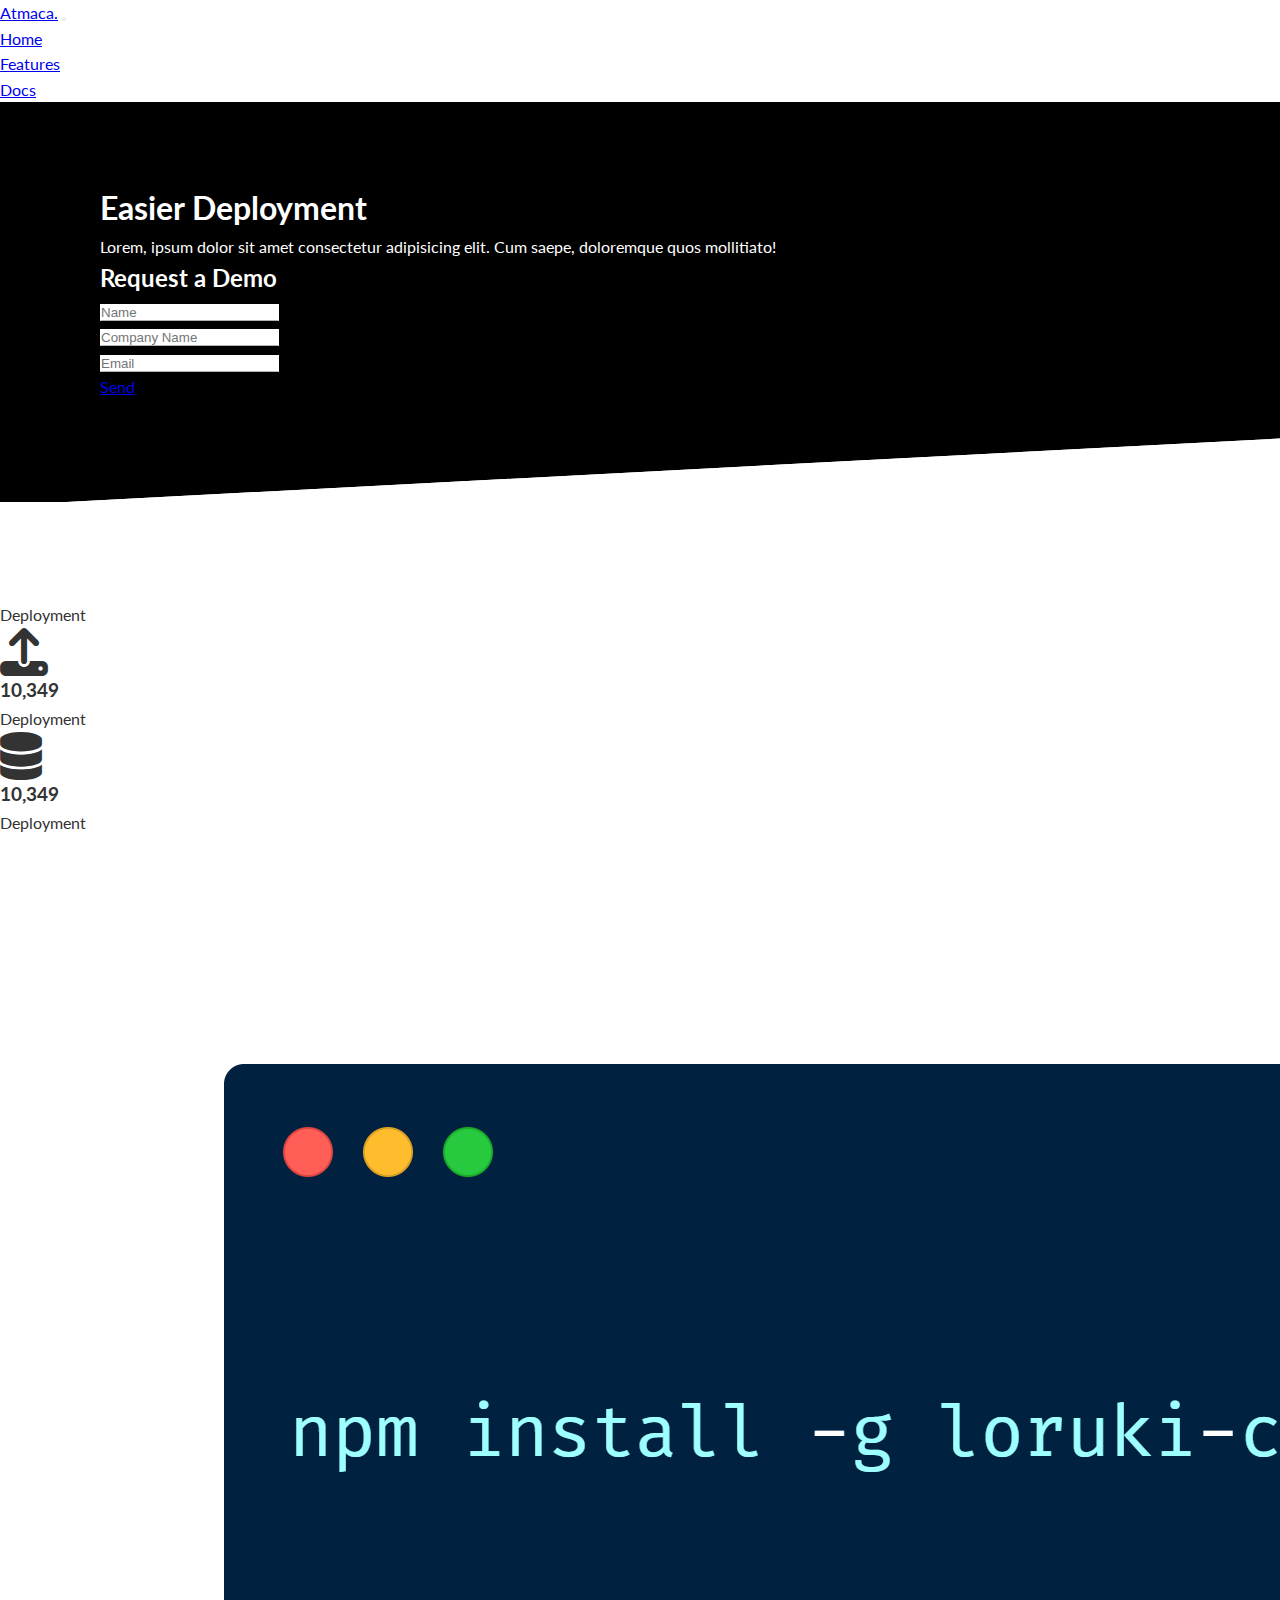
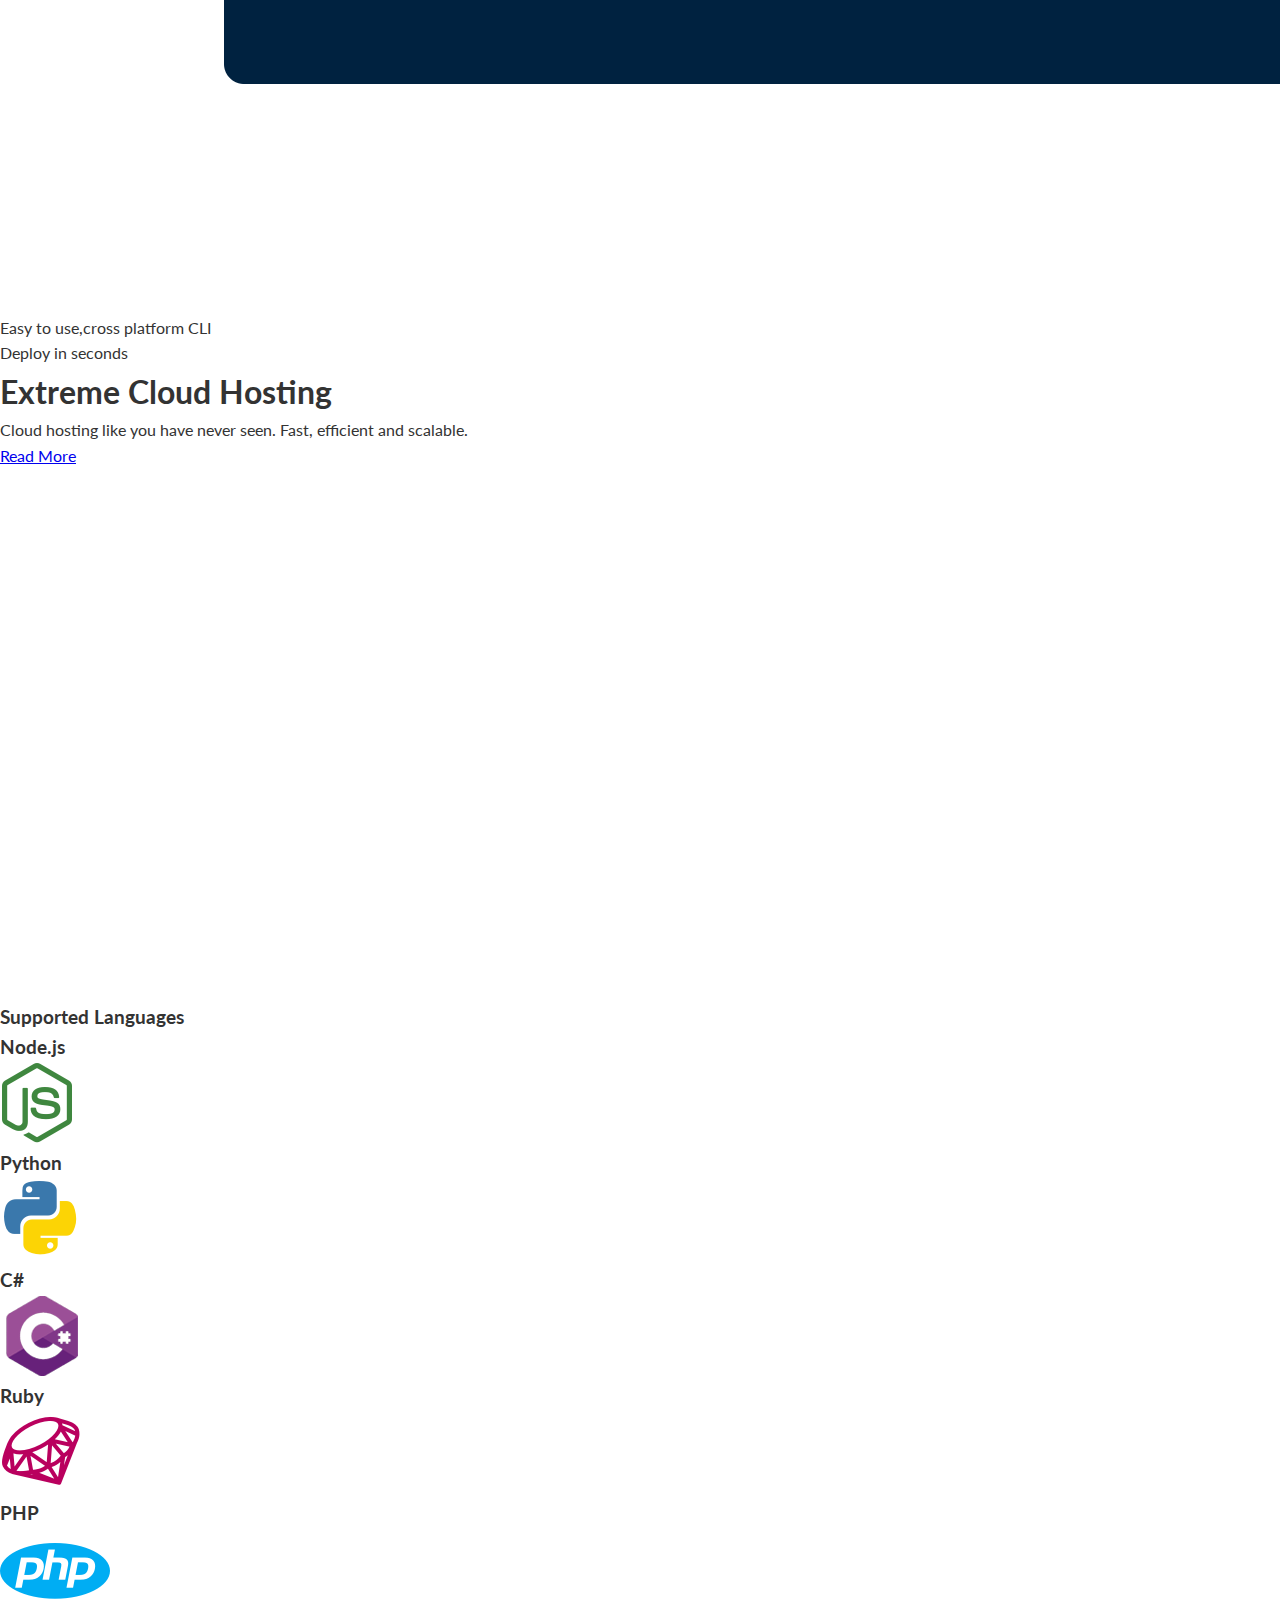
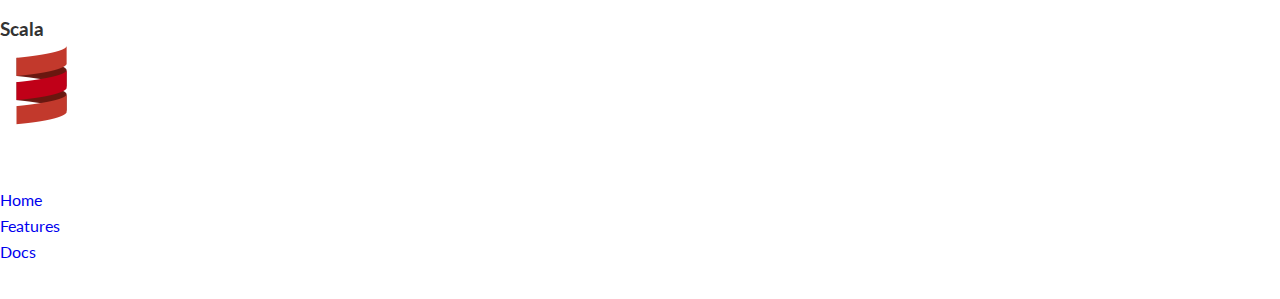
<file: index.html>
<!doctype html>
<html lang="en">

<head>
    <!-- Required meta tags -->
    <meta charset="utf-8">
    <meta name="viewport" content="width=device-width, initial-scale=1">

    <!-- Bootstrap CSS -->
    <link href="https://cdn.jsdelivr.net/npm/bootstrap@5.1.3/dist/css/bootstrap.min.css" rel="stylesheet"
        integrity="sha384-1BmE4kWBq78iYhFldvKuhfTAU6auU8tT94WrHftjDbrCEXSU1oBoqyl2QvZ6jIW3" crossorigin="anonymous">
    <link rel="stylesheet" href="style.css">
    <link rel="stylesheet" href="https://cdnjs.cloudflare.com/ajax/libs/font-awesome/6.1.2/css/all.min.css">
    <title>Atmaca Cloud | Doing with Bootstrap 5</title>
</head>

<body>

    <nav class="navbar navbar-expand-lg navbar-dark bg-dark">
        <div class="container ">
            <a class="navbar-brand fs-3" href="#">Atmaca.</a>
            <button class="navbar-toggler" type="button" data-bs-toggle="collapse" data-bs-target="#navbarNav"
                aria-controls="navbarNav" aria-expanded="false" aria-label="Toggle navigation">
                <span class="navbar-toggler-icon"></span>
            </button>
            <div class="collapse navbar-collapse justify-content-end" id="navbarNav">
                <ul class="navbar-nav">
                    <li class="nav-item">
                        <a class="nav-link active" aria-current="page" href="#">Home</a>
                    </li>
                    <li class="nav-item">
                        <a class="nav-link" href="#">Features</a>
                    </li>
                    <li class="nav-item">
                        <a class="nav-link" href="#">Docs</a>
                    </li>
                </ul>
            </div>
        </div>
    </nav>



    <section class="main">
        <div class="container">
            <div class="row">
                <div class="col-md-6 ">
                    <h1>Easier Deployment</h1>
                    <p>
                        Lorem, ipsum dolor sit amet consectetur adipisicing elit. Cum saepe, doloremque quos
                        mollitiato!
                    </p>
                </div>
                <div class="col-md-6 input border-0 ">
                    <div class="card" style="width: 22rem;">
                        <h2 class="p-2 my-3 text-dark">Request a Demo</h2>
                        <input type="text" class="p-1 m-2" placeholder="Name">
                        <input type="text" class="p-1 m-2" placeholder="Company Name">
                        <input type="text" class="p-1 m-2" placeholder="Email">
                        <div class="card-body">
                            <a href="#" class="btn btn-primary">Send</a>
                        </div>
                    </div>
                </div>
            </div>
        </div>
    </section>

    <section class="stats">
        <div class="container mt-5 p-5">
            <div class="row">
                <h5 class="text-center w-50 m-auto mb-5 mt-4">Welcome to the best platform for building
                    applications of all types with
                    modern
                    architecture and scaling</h5>

                <div class="row">
                    <div class="col-4 text-center"><i class="fas fa-server fa-3x"></i>
                        <h3>10,349</h3>
                        <p class="text-secondary">
                            Deployment
                        </p>
                    </div>
                    <div class="col-4 text-center"><i class="fas fa-upload fa-3x"></i>
                        <h3>10,349</h3>
                        <p class="text-secondary">
                            Deployment
                        </p>
                    </div>
                    <div class="col-4  text-center"><i class="fas fa-database fa-3x"></i>
                        <h3>10,349</h3>
                        <p class="text-secondary">
                            Deployment
                        </p>
                    </div>
                </div>
            </div>
            <div class="row mt-5">
                <div class="col-6">
                    <img src="images/cli.png" class="w-100">
                </div>
                <div class="col-6 mt-3">
                    <div class="col-8 m-3 shadow">
                        <div class="card">
                            <p class="text-center fw-bold">Easy to use,cross platform CLI</p>
                        </div>
                    </div>
                    <div class="col-8 m-3 shadow">
                        <div class="card">
                            <p class="text-center fw-bold">Deploy in seconds</p>
                        </div>
                    </div>
                </div>
            </div>
        </div>
    </section>


    <section class="hosting bg-primary text-light">
        <div class="container">
            <div class="row">
                <div class="col-6 text-center d-flex flex-column align-items-center justify-content-center">
                    <h1>Extreme Cloud Hosting</h1>
                    <p>Cloud hosting like you have never seen. Fast, efficient and scalable.</p>
                    <a href="#" class="btn btn-dark p-2 m-2">Read More</a>
                </div>
                <div class="col-6">
                    <img src="images/cloud.png" class="w-100">
                </div>
            </div>
        </div>
    </section>



    <section class="languages mt-5 mb-5">
        <div class="container">
            <div class="row">
                <h3 class="text-center fw-bold mb-4">Supported Languages</h3>
                <div class="col-2">
                    <div class="card text-center d-flex align-items-center p-4">
                        <h3 class="fw-bold">Node.js</h3>
                        <img src="images/logos/node.png" class="w-50 img-fluid">
                    </div>
                </div>
                <div class="col-2">
                    <div class="card text-center d-flex align-items-center p-4">
                        <h3 class="fw-bold">Python</h3>
                        <img src="images/logos/python.png" class="w-75 img-fluid">
                    </div>
                </div>
                <div class="col-2">
                    <div class="card text-center d-flex align-items-center p-4">
                        <h3 class="fw-bold">C#</h3>
                        <img src="images/logos/csharp.png" class="w-75 img-fluid">
                    </div>
                </div>
                <div class="col-2">
                    <div class="card text-center d-flex align-items-center p-4">
                        <h3 class="fw-bold">Ruby</h3>
                        <img src="images/logos/ruby.png" class="w-75 img-fluid">
                    </div>
                </div>
                <div class="col-2">
                    <div class="card text-center d-flex align-items-center p-4">
                        <h3 class="fw-bold">PHP</h3>
                        <img src="images/logos/php.png" class="w-100 img-fluid">
                    </div>
                </div>
                <div class="col-2">
                    <div class="card text-center d-flex align-items-center p-4">
                        <h3 class="fw-bold">Scala</h3>
                        <img src="images/logos/scala.png" class="w-75 img-fluid">
                    </div>
                </div>
            </div>
        </div>
    </section>


    <footer class="footer bg-dark p-5 d-flex align-items-center">
        <div class="container">
            <div class="row">
                <div class="col-4">
                    <h3>Atmaca</h3>
                    <p>Copyright &copy; 2022</p>
                </div>
                <div class="col-4">
                    <ul>
                        <li><a href="#">Home</a></li>
                        <li><a href="#">Features</a></li>
                        <li><a href="#">Docs</a></li>
                    </ul>
                </div>
                <div class="col-4">
                    <a href="#">
                        <i class="fab fa-github fa-2x"></i>
                    </a>
                    <a href="#">
                        <i class="fab fa-facebook fa-2x"></i>
                    </a>
                    <a href="#">
                        <i class="fab fa-instagram fa-2x"></i>
                    </a>
                    <a href="#">
                        <i class="fab fa-twitter fa-2x"></i>
                    </a>
                </div>

            </div>
        </div>
    </footer>

    <script src="https://cdn.jsdelivr.net/npm/bootstrap@5.1.3/dist/js/bootstrap.bundle.min.js"
        integrity="sha384-ka7Sk0Gln4gmtz2MlQnikT1wXgYsOg+OMhuP+IlRH9sENBO0LRn5q+8nbTov4+1p"
        crossorigin="anonymous"></script>


</body>

</html>
</file>
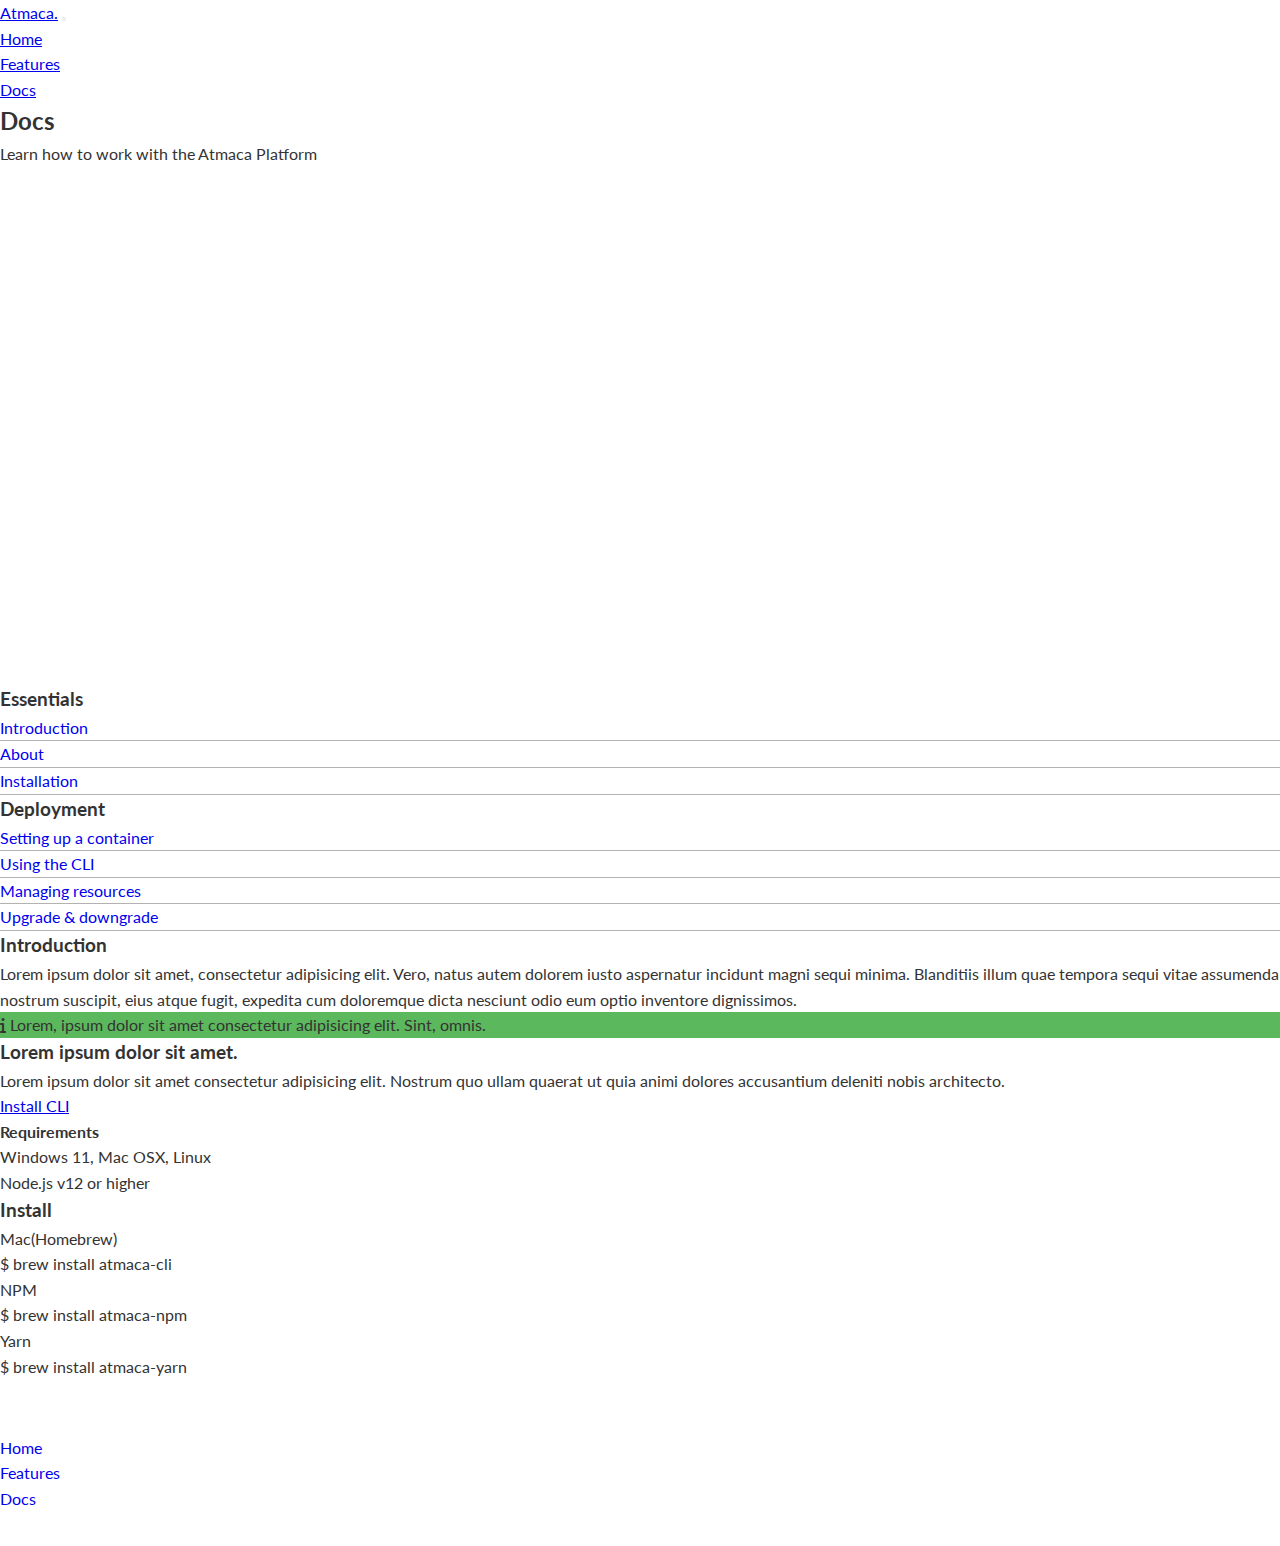
<file: docs.html>
<!doctype html>
<html lang="en">

<head>
    <!-- Required meta tags -->
    <meta charset="utf-8">
    <meta name="viewport" content="width=device-width, initial-scale=1">

    <!-- Bootstrap CSS -->
    <link href="https://cdn.jsdelivr.net/npm/bootstrap@5.1.3/dist/css/bootstrap.min.css" rel="stylesheet"
        integrity="sha384-1BmE4kWBq78iYhFldvKuhfTAU6auU8tT94WrHftjDbrCEXSU1oBoqyl2QvZ6jIW3" crossorigin="anonymous">
    <link rel="stylesheet" href="style.css">
    <link rel="stylesheet" href="https://cdnjs.cloudflare.com/ajax/libs/font-awesome/6.1.2/css/all.min.css">
    <title>Hello, world!</title>
</head>

<body>

    <nav class="navbar navbar-expand-lg navbar-dark bg-dark">
        <div class="container ">
            <a class="navbar-brand fs-3" href="#">Atmaca.</a>
            <button class="navbar-toggler" type="button" data-bs-toggle="collapse" data-bs-target="#navbarNav"
                aria-controls="navbarNav" aria-expanded="false" aria-label="Toggle navigation">
                <span class="navbar-toggler-icon"></span>
            </button>
            <div class="collapse navbar-collapse justify-content-end" id="navbarNav">
                <ul class="navbar-nav">
                    <li class="nav-item">
                        <a class="nav-link active" aria-current="page" href="#">Home</a>
                    </li>
                    <li class="nav-item">
                        <a class="nav-link" href="#">Features</a>
                    </li>
                    <li class="nav-item">
                        <a class="nav-link" href="#">Docs</a>
                    </li>
                </ul>
            </div>
        </div>
    </nav>

    <section class="docs bg-primary">
        <div class="container docs">
            <div class="row p-5 text-light">
                <div class="col-md-6 my-5">
                    <h2 class="display-4">Docs</h2>
                    <p class="lead">Learn how to work with the Atmaca Platform</p>
                </div>

                <div class="col-6 d-flex justify-content-end">
                    <img src="images/docs.png" class="w-50 ">
                </div>
            </div>
        </div>
    </section>


    <!-- cards -->

    <section class="cards">
        <div class="container">
            <div class="row">
                <div class="col-md-4">
                    <div class="card m-3 p-3">
                        <h3 class="ms-4 fw-bold">Essentials</h3>
                        <nav class="links">
                            <ul class="p-0 m-3">
                                <li class="p-1"><a href="#">Introduction</a></li>
                                <li class="p-1"><a href="#">About</a></li>
                                <li class="p-1"><a href="#">Installation</a></li>
                            </ul>
                        </nav>
                        <h3 class="ms-4 fw-bold">Deployment</h3>
                        <nav class="links">
                            <ul class="p-0 m-3">
                                <li class="p-1"><a href="#">Setting up a container</a></li>
                                <li class="p-1"><a href="#">Using the CLI</a></li>
                                <li class="p-1"><a href="#">Managing resources</a></li>
                                <li class="p-1"><a href="#">Upgrade & downgrade</a></li>
                            </ul>
                        </nav>

                    </div>
                </div>

                <div class="col-md-8 mt-3 mb-5">
                    <div class="card p-3">
                        <h3>Introduction</h3>
                        <p>Lorem ipsum dolor sit amet, consectetur adipisicing elit. Vero, natus autem dolorem iusto
                            aspernatur incidunt magni
                            sequi minima. Blanditiis illum quae tempora sequi vitae assumenda nostrum suscipit, eius
                            atque fugit, expedita cum
                            doloremque dicta nesciunt odio eum optio inventore dignissimos.</p>
                        <p class="bg-alert p-2 text-light"><i class="fas fa-info ms-2"></i> Lorem, ipsum dolor sit
                            amet
                            consectetur
                            adipisicing elit. Sint,
                            omnis.</p>
                        <h3>Lorem ipsum dolor sit amet.</h3>
                        <p>Lorem ipsum dolor sit amet consectetur adipisicing elit. Nostrum quo ullam quaerat ut quia
                            animi dolores accusantium
                            deleniti nobis architecto.
                        </p>
                        <a href="#" class="btn btn-primary btn-outline-primary w-25 text-light">Install CLI</a>
                        <h4 class="mt-2">Requirements</h4>
                        <p>Windows 11, Mac OSX, Linux</p>
                        <p>Node.js v12 or higher</p>
                        <h3>Install
                        </h3>
                        <p>Mac(Homebrew)</p>
                        <p class="bg-dark text-light p-2">$ brew install atmaca-cli</p>
                        <p>NPM</p>
                        <p class="bg-dark text-light p-2">$ brew install atmaca-npm</p>
                        <p>Yarn</p>
                        <p class="bg-dark text-light p-2">$ brew install atmaca-yarn</p>
                    </div>

                </div>
            </div>
        </div>
    </section>



    <footer class="footer bg-dark p-5 d-flex align-items-center">
        <div class="container">
            <div class="row">
                <div class="col-4">
                    <h3>Atmaca</h3>
                    <p>Copyright &copy; 2022</p>
                </div>
                <div class="col-4">
                    <ul>
                        <li><a href="#">Home</a></li>
                        <li><a href="#">Features</a></li>
                        <li><a href="#">Docs</a></li>
                    </ul>
                </div>
                <div class="col-4">
                    <a href="#">
                        <i class="fab fa-github fa-2x"></i>
                    </a>
                    <a href="#">
                        <i class="fab fa-facebook fa-2x"></i>
                    </a>
                    <a href="#">
                        <i class="fab fa-instagram fa-2x"></i>
                    </a>
                    <a href="#">
                        <i class="fab fa-twitter fa-2x"></i>
                    </a>
                </div>

            </div>
        </div>
    </footer>

    <script src="https://cdn.jsdelivr.net/npm/bootstrap@5.1.3/dist/js/bootstrap.bundle.min.js"
        integrity="sha384-ka7Sk0Gln4gmtz2MlQnikT1wXgYsOg+OMhuP+IlRH9sENBO0LRn5q+8nbTov4+1p"
        crossorigin="anonymous"></script>


</body>

</html>
</file>
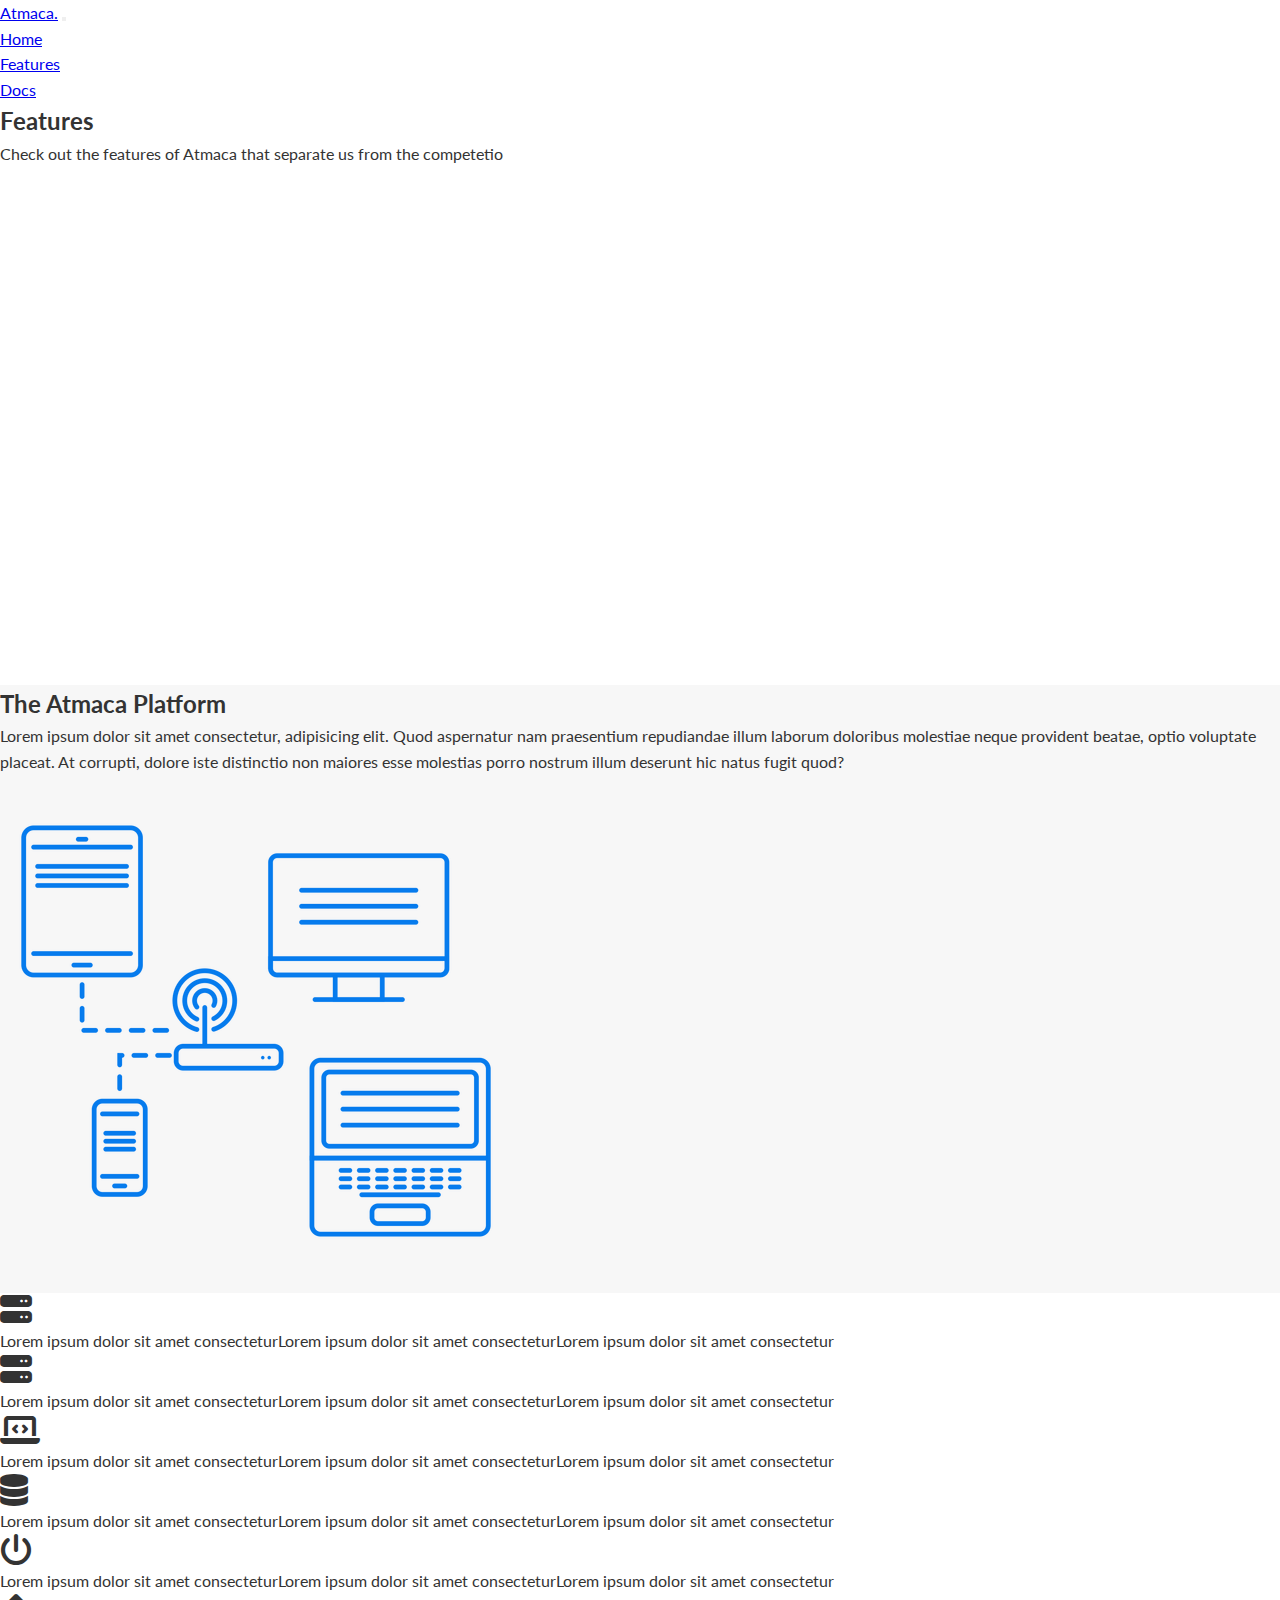
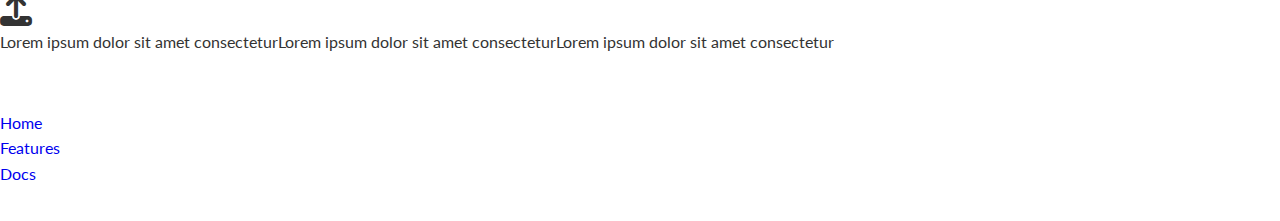
<file: feautures.html>
<!doctype html>
<html lang="en">

<head>
    <!-- Required meta tags -->
    <meta charset="utf-8">
    <meta name="viewport" content="width=device-width, initial-scale=1">

    <!-- Bootstrap CSS -->
    <link href="https://cdn.jsdelivr.net/npm/bootstrap@5.1.3/dist/css/bootstrap.min.css" rel="stylesheet"
        integrity="sha384-1BmE4kWBq78iYhFldvKuhfTAU6auU8tT94WrHftjDbrCEXSU1oBoqyl2QvZ6jIW3" crossorigin="anonymous">
    <link rel="stylesheet" href="style.css">
    <link rel="stylesheet" href="https://cdnjs.cloudflare.com/ajax/libs/font-awesome/6.1.2/css/all.min.css">
    <title>Hello, world!</title>
</head>

<body>

    <nav class="navbar navbar-expand-lg navbar-dark bg-dark">
        <div class="container ">
            <a class="navbar-brand fs-3" href="#">Atmaca.</a>
            <button class="navbar-toggler" type="button" data-bs-toggle="collapse" data-bs-target="#navbarNav"
                aria-controls="navbarNav" aria-expanded="false" aria-label="Toggle navigation">
                <span class="navbar-toggler-icon"></span>
            </button>
            <div class="collapse navbar-collapse justify-content-end" id="navbarNav">
                <ul class="navbar-nav">
                    <li class="nav-item">
                        <a class="nav-link active" aria-current="page" href="#">Home</a>
                    </li>
                    <li class="nav-item">
                        <a class="nav-link" href="#">Features</a>
                    </li>
                    <li class="nav-item">
                        <a class="nav-link" href="#">Docs</a>
                    </li>
                </ul>
            </div>
        </div>
    </nav>

    <section class="features bg-primary">
        <div class="container features">
            <div class="row p-5 text-light">
                <div class="col-md-6">
                    <h2 class="display-4">Features</h2>
                    <p class="lead">Check out the features of Atmaca that separate us from the competetio</p>
                </div>

                <div class="col-6 d-flex justify-content-end features">
                    <img src="images/server.png" class="w-50 ">
                </div>
            </div>
        </div>
    </section>



    <section class="features bg-gray">
        <div class="container">
            <div class="row p-5 text-dark">
                <div class="col-md-6">
                    <h2 class="display-5">The Atmaca Platform</h2>
                    <p>Lorem ipsum dolor sit amet consectetur, adipisicing elit. Quod aspernatur nam
                        praesentium repudiandae illum laborum
                        doloribus molestiae neque provident beatae, optio voluptate placeat. At corrupti, dolore iste
                        distinctio non maiores
                        esse molestias porro nostrum illum deserunt hic natus fugit quod?</p>
                </div>

                <div class="col-6 d-flex justify-content-end">
                    <img src="images/server2.png" class="w-75 ">
                </div>
            </div>
        </div>
    </section>


    <section class="services m-4">
        <div class="container">
            <div class="row">
                <div class="col-md-6 mb-3">
                    <div class="card d-flex flex-row p-3 w-100 shadow-lg">
                        <i class="fa-solid fa-server fa-2x me-4 fs-1 m-auto"></i>
                        <p class="me-auto">Lorem ipsum dolor sit amet consecteturLorem ipsum dolor sit amet
                            consecteturLorem ipsum
                            dolor sit amet
                            consectetur</p>
                    </div>
                </div>
                <div class="col-md-6 mb-3">
                    <div class="card d-flex flex-row p-3 w-100 shadow-lg">
                        <i class="fa-solid fa-server fa-2x me-4 fs-1 m-auto"></i>
                        <p class="me-auto">Lorem ipsum dolor sit amet consecteturLorem ipsum dolor sit amet
                            consecteturLorem ipsum
                            dolor sit amet
                            consectetur</p>
                    </div>
                </div>
            </div>
            <div class="row ">
                <div class="col-md-6 mb-3">
                    <div class="card d-flex flex-row p-3 w-100 shadow-lg">
                        <i class="fa-solid fa-laptop-code fa-2x me-4 fs-1 m-auto"></i>
                        <p class="me-auto">Lorem ipsum dolor sit amet consecteturLorem ipsum dolor sit amet
                            consecteturLorem ipsum
                            dolor sit amet
                            consectetur</p>
                    </div>
                </div>
                <div class="col-md-6 mb-3">
                    <div class="card d-flex flex-row p-3 w-100 shadow-lg">
                        <i class="fa-solid fa-database fa-2x me-4 fs-1 m-auto"></i>
                        <p class="me-auto">Lorem ipsum dolor sit amet consecteturLorem ipsum dolor sit amet
                            consecteturLorem ipsum
                            dolor sit amet
                            consectetur</p>
                    </div>
                </div>
            </div>

            <div class="row ">
                <div class="col-md-6 mb-3">
                    <div class="card d-flex flex-row p-3 w-100 shadow-lg">
                        <i class="fa-solid fa-power-off fa-2x me-4 fs-1 m-auto"></i>
                        <p class="me-auto">Lorem ipsum dolor sit amet consecteturLorem ipsum dolor sit amet
                            consecteturLorem ipsum
                            dolor sit amet
                            consectetur</p>
                    </div>
                </div>
                <div class="col-md-6">
                    <div class="card d-flex flex-row p-3 w-100 shadow-lg">
                        <i class="fa-solid fa-upload fa-2x me-4 fs-1 m-auto"></i>
                        <p class="me-auto">Lorem ipsum dolor sit amet consecteturLorem ipsum dolor sit amet
                            consecteturLorem ipsum
                            dolor sit amet
                            consectetur</p>
                    </div>
                </div>
            </div>
        </div>

    </section>


    <footer class="footer bg-dark p-5 d-flex align-items-center">
        <div class="container">
            <div class="row">
                <div class="col-4">
                    <h3>Atmaca</h3>
                    <p>Copyright &copy; 2022</p>
                </div>
                <div class="col-4">
                    <ul>
                        <li><a href="#">Home</a></li>
                        <li><a href="#">Features</a></li>
                        <li><a href="#">Docs</a></li>
                    </ul>
                </div>
                <div class="col-4">
                    <a href="#">
                        <i class="fab fa-github fa-2x"></i>
                    </a>
                    <a href="#">
                        <i class="fab fa-facebook fa-2x"></i>
                    </a>
                    <a href="#">
                        <i class="fab fa-instagram fa-2x"></i>
                    </a>
                    <a href="#">
                        <i class="fab fa-twitter fa-2x"></i>
                    </a>
                </div>

            </div>
        </div>
    </footer>

    <script src="https://cdn.jsdelivr.net/npm/bootstrap@5.1.3/dist/js/bootstrap.bundle.min.js"
        integrity="sha384-ka7Sk0Gln4gmtz2MlQnikT1wXgYsOg+OMhuP+IlRH9sENBO0LRn5q+8nbTov4+1p"
        crossorigin="anonymous"></script>


</body>

</html>
</file>
<file: style.css>
@import url('https://fonts.googleapis.com/css2?family=Lato:wght@300&display=swap');

* {
    margin: 0;
    padding: 0;
    box-sizing: border-box;
    list-style: none;
    
}

body {
    font-family: 'Lato', sans-serif;
    color: #333;
    line-height: 1.6;
}


.main {
    width: 100%;
    height: 400px;
    background: #000;
    padding: 80px 100px;
    z-index: 1000;
    position: relative;
    color: #fff;
}

.input input {
    outline: #fff !important;
    border: #fff 1px solid;
    border-bottom: 1px solid rgba(0,0,0,.3);
}

.main::before,
.main::after {
    position: absolute;
    content: '';
    height: 100px;
    bottom: -70px;
    right: 0;
    left: 0;
    background: #fff;
    transform: skewY(-3deg);
    z-index: -22;
    
}


.footer i {
    margin-right: 20px;
    color: #fff;
    
}

.footer {
        color: #fff;
}

.footer a {
    text-decoration: none;

}


.bg-gray {
    background: #f7f7f7;
}


.links ul li {
  border-bottom: 1px solid rgba(0,0,0,.3);
}

.links ul li a {
    text-decoration: none;
  
    
}

.links ul li a:hover {
    font-weight: bold;
}

.bg-alert {
     background:#5cb85c;
}

.bg-black {
    background: #333;
}

@media (max-width: 768px) { 
    .features img,
    .docs img{
        height: 100%;
      width: 100%;
    }
}
</file>
